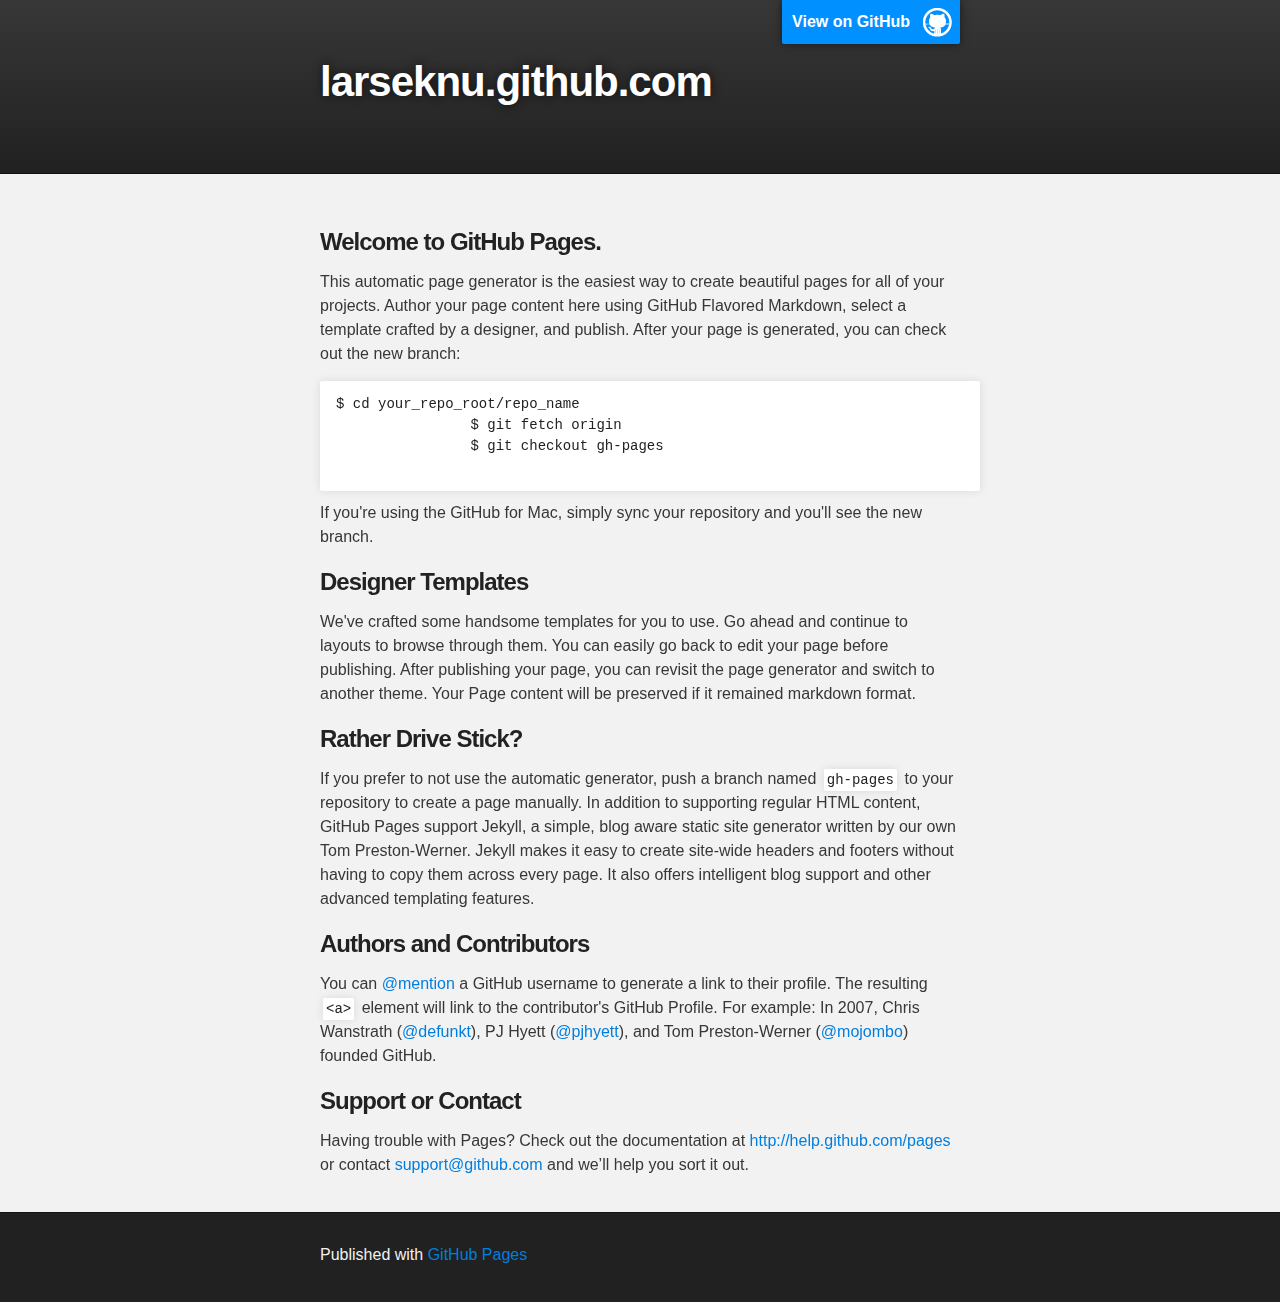
<file: index.html>
<!DOCTYPE html>
<html>

  <head>
    <meta charset='utf-8' />
    <meta http-equiv="X-UA-Compatible" content="chrome=1" />
    <meta name="description" content="larseknu.github.com : " />

    <link rel="stylesheet" type="text/css" media="screen" href="stylesheets/stylesheet.css">

    <title>larseknu.github.com</title>
  </head>

  <body>

    <!-- HEADER -->
    <div id="header_wrap" class="outer">
        <header class="inner">
          <a id="forkme_banner" href="https://github.com/larseknu">View on GitHub</a>

          <h1 id="project_title">larseknu.github.com</h1>
          <h2 id="project_tagline"></h2>

        </header>
    </div>

    <!-- MAIN CONTENT -->
    <div id="main_content_wrap" class="outer">
      <section id="main_content" class="inner">
        <h3>Welcome to GitHub Pages.</h3>

		<p>This automatic page generator is the easiest way to create beautiful pages for all of your projects. Author your page content here using GitHub Flavored Markdown, select a template crafted by a designer, and publish. After your page is generated, you can check out the new branch:</p>

		<pre><code>$ cd your_repo_root/repo_name
		$ git fetch origin
		$ git checkout gh-pages
		</code></pre>

		<p>If you're using the GitHub for Mac, simply sync your repository and you'll see the new branch.</p>

		<h3>Designer Templates</h3>

		<p>We've crafted some handsome templates for you to use. Go ahead and continue to layouts to browse through them. You can easily go back to edit your page before publishing. After publishing your page, you can revisit the page generator and switch to another theme. Your Page content will be preserved if it remained markdown format.</p>

		<h3>Rather Drive Stick?</h3>

		<p>If you prefer to not use the automatic generator, push a branch named <code>gh-pages</code> to your repository to create a page manually. In addition to supporting regular HTML content, GitHub Pages support Jekyll, a simple, blog aware static site generator written by our own Tom Preston-Werner. Jekyll makes it easy to create site-wide headers and footers without having to copy them across every page. It also offers intelligent blog support and other advanced templating features.</p>

		<h3>Authors and Contributors</h3>

		<p>You can <a href="https://github.com/blog/821" class="user-mention">@mention</a> a GitHub username to generate a link to their profile. The resulting <code>&lt;a&gt;</code> element will link to the contributor's GitHub Profile. For example: In 2007, Chris Wanstrath (<a href="https://github.com/defunkt" class="user-mention">@defunkt</a>), PJ Hyett (<a href="https://github.com/pjhyett" class="user-mention">@pjhyett</a>), and Tom Preston-Werner (<a href="https://github.com/mojombo" class="user-mention">@mojombo</a>) founded GitHub.</p>

		<h3>Support or Contact</h3>

		<p>Having trouble with Pages? Check out the documentation at <a href="http://help.github.com/pages">http://help.github.com/pages</a> or contact <a href="mailto:support@github.com">support@github.com</a> and we’ll help you sort it out.</p>
      </section>
    </div>

    <!-- FOOTER  -->
    <div id="footer_wrap" class="outer">
      <footer class="inner">
        <p>Published with <a href="http://pages.github.com">GitHub Pages</a></p>
      </footer>
    </div>

    

  </body>
</html>
</file>
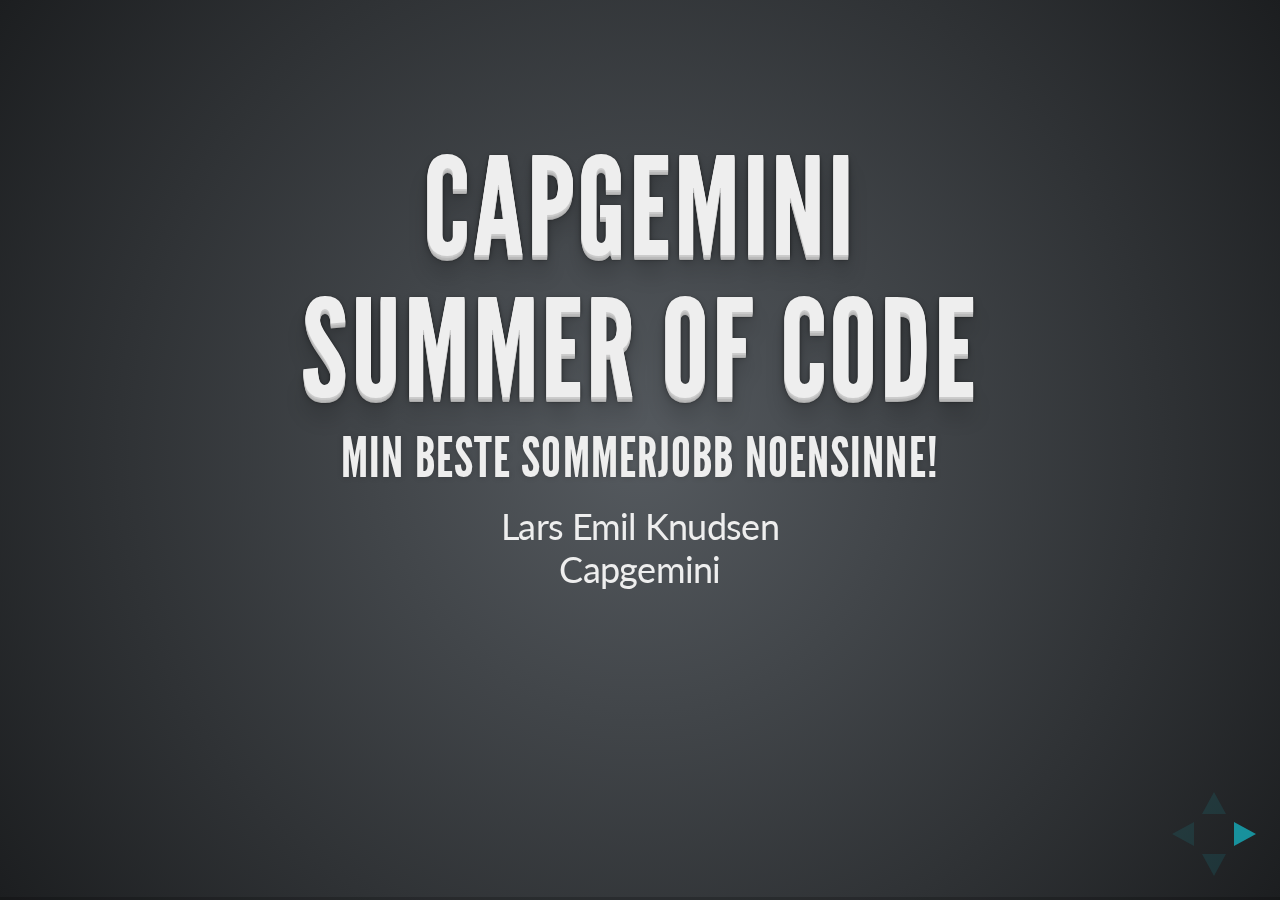
<file: cg12/index.html>
﻿<!doctype html>
<html lang="en">

	<head>
		<meta charset="utf-8">

		<title>Capgemini - Summer of Code</title>

		<meta name="description" content="En introduksjon til Summer of Code hos Capgemini.">
		<meta name="author" content="Lars Emil Knudsen">

		<meta name="apple-mobile-web-app-capable" content="yes" />
		<meta name="apple-mobile-web-app-status-bar-style" content="black-translucent" />

		<link rel="stylesheet" href="css/reveal.css">
		<link rel="stylesheet" href="css/theme/mytheme.css" id="theme">

		<!-- For syntax highlighting -->
		<link rel="stylesheet" href="lib/css/zenburn.css">
		<link rel="stylesheet" href="css/print/pdf.css" type="text/css" media="print">
		<!-- If the query includes 'print-pdf', use the PDF print sheet -->
		<!--script>
			document.write( '<link rel="stylesheet" href="css/print/' + ( window.location.search.match( /print-pdf/gi ) ? 'pdf' : 'paper' ) + '.css" type="text/css" media="print">' );
		</script-->

		<!--[if lt IE 9]>
		<script src="lib/js/html5shiv.js"></script>
		<![endif]-->
	</head>

	<body>

		<div class="reveal">

			<!-- Any section element inside of this container is displayed as a slide -->
			<div class="slides">

				<section>
					<h1>Capgemini</h1>
					<h1>Summer of Code</h1>
					<h3>Min beste sommerjobb noensinne!</h3>
					
					<div class="bottom-block">
						Lars Emil Knudsen<br/>
						Capgemini
					</div>
					<aside class="notes">
						Master i Informatikk
						Summer Intern 2011
						Hvorfor, fremstår av presentasjonen (spørr etterpå)
					</aside>
				</section>
				
				<section>
					<h2>Agenda</h2>
					<ul>
						<li>Hva går sommerjobb i Capgemini ut på?</li>
						<li>Mine erfaringer</li>
						<li>Hvorfor DU skal søke!</li>
					</ul>
					<aside class="notes">
					</aside>
				</section>

				<section>
					<section>
						<h2>Onboarding</h2>
						<div class="right-aligned">
							<img src="img/norway_edited.png" width="300px" alt="" />
						</div>
						<ul class="left-aligned">
							<li>Alle studentene fra hele landet samles i Oslo</li>
							<li class="fragment fade-in">Praktiske og sosiale øvelser</li>
							<ul class="fragment roll-in">
								<li>Presentasjonsteknikk</li>
								<li>Workshops</li>
							</ul>
							<li class="fragment fade-in">Teknisk innhold og diskusjoner</li>
							<ul class="fragment roll-in">
								<li>Åpen kildekode</li>
								<li>Java</li>
								<li>Microsoft</li>
							</ul>
							<li class="fragment fade-in">Sosialt
							<ul class="fragment roll-in">
								<li>Grilling</li>
								<li>Turer på byen</li>
							</ul>
						</ul>
						
						<aside class="notes">
							Summer of Code starter med en Onboarding uke i Oslo.
							På onboardingen:
							- Blir kjent med de andre som har summer internship, mange jenter der. (Har fått flere gode venner herfra)
							- Får innføringer i presentasjonsteknikk, workshops
							- Info om bedriften, hva vi gjør, omsetning, rightshore etc
							- Teknisk innhold og diskusjoner: åpen kildekode, java, azure
							- Sosialt: grilling, tur på byen
						</aside>
					</section>
				</section>

				<section>
					<section>
						<h2>Utdelt prosjekt</h2>
						<div class="fragment fade-in">
							<h3>Tidligere prosjekter</h3>
							<ul>
								<li>Student app for BI sin web portal</li>
								<li>Mobil app for timeregistrering i Capgemini</li>
								<li>Sette opp rettningslinjer for app utvikling</li>
								<li>Intern applikasjon for Mangekampen</li>
								<li>Windows 8 app for kulturhuset i Stavanger</li>
							</ul>
						</div>
						
						<aside class="notes">
							Etter onboardinga får man utdelt ett prosjekt
						</aside>
					</section>
					
					<section>
						<h2>Kunder</h2>
						<div class="logos">
							<img src="img/solvberget.png" alt="" class="rectangle" />
							<img src="img/bi.jpg" alt="" class="square" />
							<img src="img/statoil.png" alt="" class="square" />
							<br />
							<img src="img/capgemini.jpg" alt="" class="rectangle" />
							<br />
							<img src="img/sparebank1.jpg" alt="" class="rectangle" />
							
						</div>
						<aside class="notes">
							Store, virkelige og spennende aktører.
						</aside>
					</section>
					
					<section>
						<h2>Teknologier</h2>
						<div class="logos">
							<img src="img/java.png" alt="" class="square" />
							<img src="img/android.png" alt="" class="square" />
							<img src="img/dotnet.png" alt="" class="rectangle" />
							<img src="img/jquery.png" alt="" class="rectangle" />
							<img src="img/ios.png" alt="" class="rectangle" />
							<img src="img/azure.png" alt="" class="rectangle" />
							<img src="img/windows8.png" alt="" class="rectangle" />
						</div>
						<aside class="notes">
							Ny teknologi, mye mobil
						</aside>
					</section>
				</section>
				
				<section>
					<h2>Utførelsen</h2>
					<ul>
						<li>Jobber i team</li>
						<li>Agile metodikker</li>
						<ul>
							<li>Scrum</li>
							<li>Kanban</li>
						</ul>
						<li>TDD (Test Driven Development)</li>
					</ul>
				</section>
				
				<section>
					<h2>Avsluttningen</h2>
					<ul>
						<li>Presentasjon for kunden</li>
						<li>Presentasjon for Capgemini og de andre summer internship ansatte</li>
						<li>Mer sosialt</li>
					</ul>
				</section>
				
				<section>
					<section>
						<h2>Tar DU Utfordringen?</h2>
						<img src="img/unclesam.png" alt="" />
						<aside class="notes">
							Vi vil at du skal søke.
						</aside>
					</section>
					
					<section>
						<div class="sok">
							<h2>Bli med på Summer Of Code 2013!</h2>
							<ul>
								<li>Du vil få en spennende sommer</li>
								<img src="img/sok/spennende_sommer.jpg" alt="" />
							</ul>
						<aside class="notes">
						</aside>
					</section>
					<section>
						<div class="sok">
							<h2>Bli med på Summer Of Code 2013!</h2>
							<ul>
								<li>Du vil få en spennende sommer</li>
								<li>Du vil lære om ny teknologi</li>
								<img src="img/sok/ny_teknologi_windows8.png" alt="" />
							</ul>
						<aside class="notes">
						</aside>
					</section>
					<section>
						<div class="sok">
							<h2>Bli med på Summer Of Code 2013!</h2>
							<ul>
								<li>Du vil få en spennende sommer</li>
								<li>Du vil lære om ny teknologi</li>
								<li>Du vil møte hyggelige og dyktige arbeidskolleger</li>
								<img src="img/sok/nye_kolleger.jpg" alt="" />
							</ul>
						<aside class="notes">
						</aside>
					</section>
					<section>
						<div class="sok">
							<h2>Bli med på Summer Of Code 2013!</h2>
							<ul>
								<li>Du vil få en spennende sommer</li>
								<li>Du vil lære om ny teknologi</li>
								<li>Du vil møte hyggelige og dyktige arbeidskolleger</li>
								<li>Du vil bli utfordret</li>
								<img src="img/sok/utfordret.jpg" alt="" />
							</ul>
						<aside class="notes">
						</aside>
					</section>
					<section>
						<div class="sok">
							<h2>Bli med på Summer Of Code 2013!</h2>
							<ul>
								<li>Du vil få en spennende sommer</li>
								<li>Du vil lære om ny teknologi</li>
								<li>Du vil møte hyggelige og dyktige arbeidskolleger</li>
								<li>Du vil bli utfordret</li>
								<li>Du vil få innblikk i arbeidslivet og konsulentrollen</li>
								<img src="img/sok/konsulent.png" alt="" />
							</ul>
						<aside class="notes">
							Se om dette er noe du kunne tenke deg
							Gyllen mulighet til å vise deg frem og få "en fot innenfor"
						</aside>
					</section>
					<section>
						<div class="sok">
							<h2>Bli med på Summer Of Code 2013!</h2>
							<ul>
								<li>Du vil få en spennende sommer</li>
								<li>Du vil lære om ny teknologi</li>
								<li>Du vil møte hyggelige og dyktige arbeidskolleger</li>
								<li>Du vil bli utfordret</li>
								<li>Du vil få innblikk i arbeidslivet og konsulentrollen</li>
								<li>Du vil få være med på sosiale events</li>
								<img src="img/sok/sosial.jpg" alt="" />
							</ul>
						<aside class="notes">
						</aside>
					</section>
				</section>
				
				<section>
					<h2>Takk!</h2>
					<div class="smallish">
						<p>
							<a href="http://www.no.capgemini.com">Capgemini</a><br />
							<a href="mailto:lars-emil.knudsen@capgemini.com">lars-emil.knudsen@capgemini.com</a>
						</p>
						<p>
							Slidene er tilgjengelige på <a href="http://larseknu.github.com/cg12/">larseknu.github.com/cg12</a>
						</p>
					</div>
					<br />
					<span><small>Laget ved hjelp av <a href="https://github.com/hakimel/reveal.js">reveal.js</a></small></span>
				</section>
			</div>
		</div>

		<script src="lib/js/head.min.js"></script>
		<script src="js/reveal.min.js"></script>

		<script>

			// Full list of configuration options available here:
			// https://github.com/hakimel/reveal.js#configuration
			Reveal.initialize({
				controls: true,
				progress: true,
				history: true,

				theme: Reveal.getQueryHash().theme, // available themes are in /css/theme
				transition: Reveal.getQueryHash().transition || 'default', // default/cube/page/concave/zoom/linear/none

				// Optional libraries used to extend on reveal.js
				dependencies: [
					{ src: 'lib/js/highlight.js', async: true, callback: function() { window.hljs.initHighlightingOnLoad(); } },
					{ src: 'lib/js/classList.js', condition: function() { return !document.body.classList; } },
					{ src: 'lib/js/showdown.js', condition: function() { return !!document.querySelector( '[data-markdown]' ); } },
					{ src: 'lib/js/data-markdown.js', condition: function() { return !!document.querySelector( '[data-markdown]' ); } },
					{ src: 'plugin/zoom-js/zoom.js', async: true, condition: function() { return !!document.body.classList; } },
					{ src: 'plugin/notes/notes.js', async: true, condition: function() { return !!document.body.classList; } }
				]
			});
		</script>

	</body>
</html>
</file>
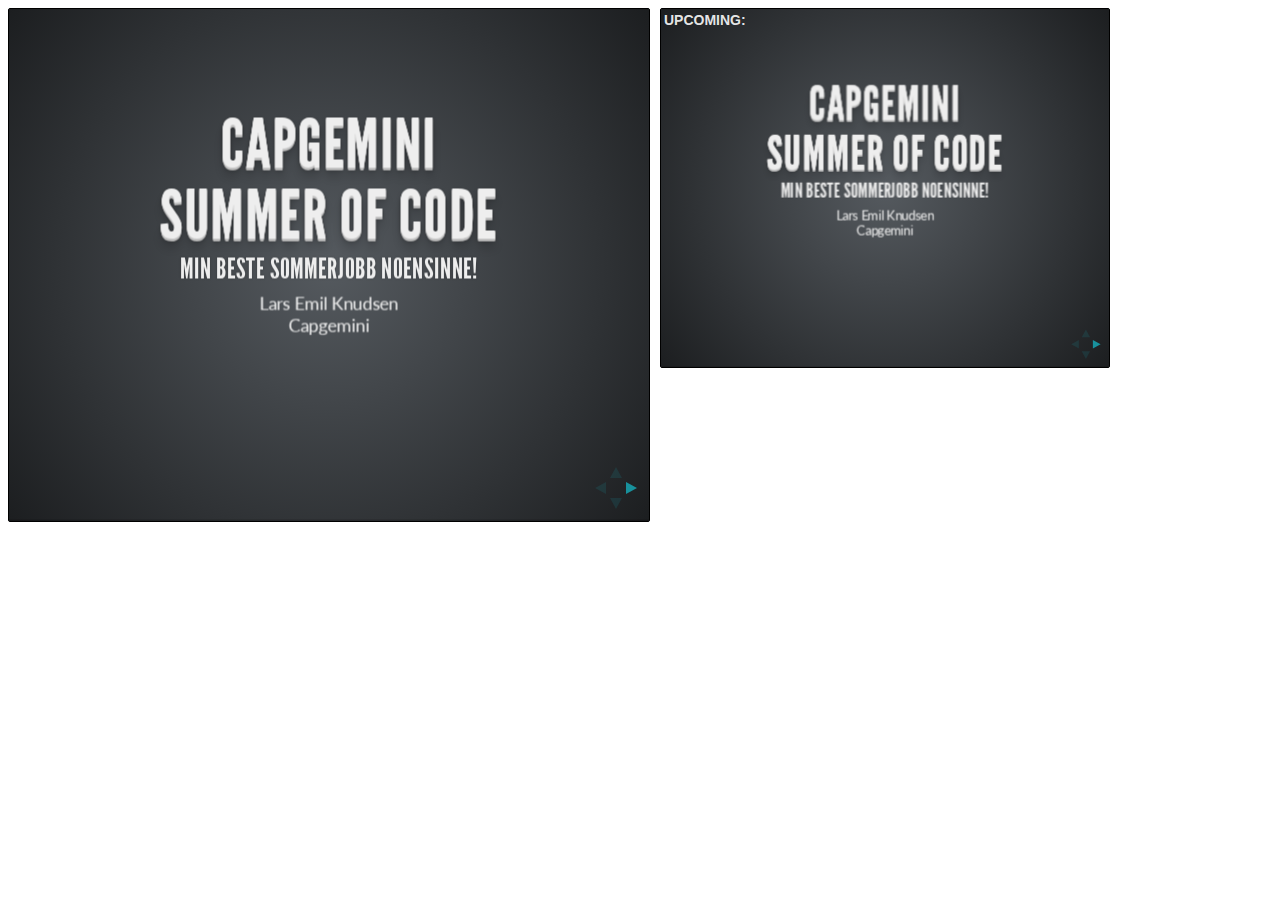
<file: cg12/plugin/notes/notes.html>
<!doctype html>
<html lang="en">
	<head>
		<meta charset="utf-8">

		<title>reveal.js - Slide Notes</title>

		<style>
			body {
				font-family: Helvetica;
			}

			#notes {
				font-size: 24px;
				width: 640px;
				margin-top: 5px;
			}

			#wrap-current-slide {
				width: 640px;
				height: 512px;
				float: left;
				overflow: hidden;
			}

			#current-slide {
				width: 1280px;
				height: 1024px;
				border: none;

				-webkit-transform-origin: 0 0;
					 -moz-transform-origin: 0 0;
						-ms-transform-origin: 0 0;
						 -o-transform-origin: 0 0;
								transform-origin: 0 0;

				-webkit-transform: scale(0.5);
					 -moz-transform: scale(0.5);
						-ms-transform: scale(0.5);
						 -o-transform: scale(0.5);
								transform: scale(0.5);
			}

			#wrap-next-slide {
				width: 448px;
				height: 358px;
				float: left;
				margin: 0 0 0 10px;
				overflow: hidden;
			}

			#next-slide {
				width: 1280px;
				height: 1024px;
				border: none;

				-webkit-transform-origin: 0 0;
					 -moz-transform-origin: 0 0;
						-ms-transform-origin: 0 0;
						 -o-transform-origin: 0 0;
								transform-origin: 0 0;

				-webkit-transform: scale(0.35);
					 -moz-transform: scale(0.35);
						-ms-transform: scale(0.35);
						 -o-transform: scale(0.35);
								transform: scale(0.35);
			}

			.slides {
				position: relative;
				margin-bottom: 10px;
				border: 1px solid black;
				border-radius: 2px;
				background: rgb(28, 30, 32);
			}

			.slides span {
				position: absolute;
				top: 3px;
				left: 3px;
				font-weight: bold;
				font-size: 14px;
				color: rgba( 255, 255, 255, 0.9 );
			}
		</style>
	</head>

	<body>

		<div id="wrap-current-slide" class="slides">
			<iframe src="../../index.html" width="1280" height="1024" id="current-slide"></iframe>
		</div>

		<div id="wrap-next-slide" class="slides">
			<iframe src="../../index.html" width="640" height="512" id="next-slide"></iframe>
			<span>UPCOMING:</span>
		</div>
		<div id="notes"></div>

		<script src="../../plugin/markdown/showdown.js"></script>
		<script>
			window.addEventListener( 'load', function() {

				(function( window, undefined ) {
					var notes = document.getElementById( 'notes' ),
						currentSlide = document.getElementById( 'current-slide' ),
						nextSlide = document.getElementById( 'next-slide' );

					window.addEventListener( 'message', function( event ) {
						var data = JSON.parse( event.data );
						// No need for updating the notes in case of fragment changes
						if ( data.notes !== undefined) {
							if( data.markdown ) {
								notes.innerHTML = (new Showdown.converter()).makeHtml( data.notes );
							}
							else {
								notes.innerHTML = data.notes;
							}
						}

						// Update the note slides
						currentSlide.contentWindow.Reveal.slide( data.indexh, data.indexv );
						nextSlide.contentWindow.Reveal.slide( data.nextindexh, data.nextindexv );

						// Showing and hiding fragments
						if( data.fragment === 'next' ) {
							currentSlide.contentWindow.Reveal.nextFragment();
						}
						else if( data.fragment === 'prev' ) {
							currentSlide.contentWindow.Reveal.prevFragment();
						}

					}, false );

				})( window );

			}, false );

		</script>
	</body>
</html>
</file>
<file: stylesheets/stylesheet.css>
/*******************************************************************************
Slate Theme for Github Pages
by Jason Costello, @jsncostello
*******************************************************************************/

@import url(pygment_trac.css);

/*******************************************************************************
MeyerWeb Reset
*******************************************************************************/

html, body, div, span, applet, object, iframe,
h1, h2, h3, h4, h5, h6, p, blockquote, pre,
a, abbr, acronym, address, big, cite, code,
del, dfn, em, img, ins, kbd, q, s, samp,
small, strike, strong, sub, sup, tt, var,
b, u, i, center,
dl, dt, dd, ol, ul, li,
fieldset, form, label, legend,
table, caption, tbody, tfoot, thead, tr, th, td,
article, aside, canvas, details, embed,
figure, figcaption, footer, header, hgroup,
menu, nav, output, ruby, section, summary,
time, mark, audio, video {
  margin: 0;
  padding: 0;
  border: 0;
  font: inherit;
  vertical-align: baseline;
}

/* HTML5 display-role reset for older browsers */
article, aside, details, figcaption, figure,
footer, header, hgroup, menu, nav, section {
  display: block;
}

ol, ul {
  list-style: none;
}

blockquote, q {
}

table {
  border-collapse: collapse;
  border-spacing: 0;
}

a:focus {
  outline: none;
}

/*******************************************************************************
Theme Styles
*******************************************************************************/

body {
  box-sizing: border-box;
  color:#373737;
  background: #212121;
  font-size: 16px;
  font-family: 'Myriad Pro', Calibri, Helvetica, Arial, sans-serif;
  line-height: 1.5;
  -webkit-font-smoothing: antialiased;
}

h1, h2, h3, h4, h5, h6 {
  margin: 10px 0;
  font-weight: 700;
  color:#222222;
  font-family: 'Lucida Grande', 'Calibri', Helvetica, Arial, sans-serif;
  letter-spacing: -1px;
}

h1 {
  font-size: 36px;
  font-weight: 700;
}

h2 {
  padding-bottom: 10px;
  font-size: 32px;
  background: url('../images/bg_hr.png') repeat-x bottom;
}

h3 {
  font-size: 24px;
}

h4 {
  font-size: 21px;
}

h5 {
  font-size: 18px;
}

h6 {
  font-size: 16px;
}

p {
  margin: 10px 0 15px 0;
}

footer p {
  color: #f2f2f2;
}

a {
  text-decoration: none;
  color: #007edf;
  text-shadow: none;

  transition: color 0.5s ease;
  transition: text-shadow 0.5s ease;
  -webkit-transition: color 0.5s ease;
  -webkit-transition: text-shadow 0.5s ease;
  -moz-transition: color 0.5s ease;
  -moz-transition: text-shadow 0.5s ease;
  -o-transition: color 0.5s ease;
  -o-transition: text-shadow 0.5s ease;
  -ms-transition: color 0.5s ease;
  -ms-transition: text-shadow 0.5s ease;
}

#main_content a:hover {
  color: #0069ba;
  text-shadow: #0090ff 0px 0px 2px;
}

footer a:hover {
  color: #43adff;
  text-shadow: #0090ff 0px 0px 2px;
}

em {
  font-style: italic;
}

strong {
  font-weight: bold;
}

img {
  position: relative;
  margin: 0 auto;
  max-width: 739px;
  padding: 5px;
  margin: 10px 0 10px 0;
  border: 1px solid #ebebeb;

  box-shadow: 0 0 5px #ebebeb;
  -webkit-box-shadow: 0 0 5px #ebebeb;
  -moz-box-shadow: 0 0 5px #ebebeb;
  -o-box-shadow: 0 0 5px #ebebeb;
  -ms-box-shadow: 0 0 5px #ebebeb;
}

pre, code {
  width: 100%;
  color: #222;
  background-color: #fff;

  font-family: Monaco, "Bitstream Vera Sans Mono", "Lucida Console", Terminal, monospace;
  font-size: 14px;

  border-radius: 2px;
  -moz-border-radius: 2px;
  -webkit-border-radius: 2px;



}

pre {
  width: 100%;
  padding: 10px;
  box-shadow: 0 0 10px rgba(0,0,0,.1);
  overflow: auto;
}

code {
  padding: 3px;
  margin: 0 3px;
  box-shadow: 0 0 10px rgba(0,0,0,.1);
}

pre code {
  display: block;
  box-shadow: none;
}

blockquote {
  color: #666;
  margin-bottom: 20px;
  padding: 0 0 0 20px;
  border-left: 3px solid #bbb;
}

ul, ol, dl {
  margin-bottom: 15px
}

ul li {
  list-style: inside;
  padding-left: 20px;
}

ol li {
  list-style: decimal inside;
  padding-left: 20px;
}

dl dt {
  font-weight: bold;
}

dl dd {
  padding-left: 20px;
  font-style: italic;
}

dl p {
  padding-left: 20px;
  font-style: italic;
}

hr {
  height: 1px;
  margin-bottom: 5px;
  border: none;
  background: url('../images/bg_hr.png') repeat-x center;
}

table {
  border: 1px solid #373737;
  margin-bottom: 20px;
  text-align: left;
 }

th {
  font-family: 'Lucida Grande', 'Helvetica Neue', Helvetica, Arial, sans-serif;
  padding: 10px;
  background: #373737;
  color: #fff;
 }

td {
  padding: 10px;
  border: 1px solid #373737;
 }

form {
  background: #f2f2f2;
  padding: 20px;
}

img {
  width: 100%;
  max-width: 100%;
}

/*******************************************************************************
Full-Width Styles
*******************************************************************************/

.outer {
  width: 100%;
}

.inner {
  position: relative;
  max-width: 640px;
  padding: 20px 10px;
  margin: 0 auto;
}

#forkme_banner {
  display: block;
  position: absolute;
  top:0;
  right: 10px;
  z-index: 10;
  padding: 10px 50px 10px 10px;
  color: #fff;
  background: url('../images/blacktocat.png') #0090ff no-repeat 95% 50%;
  font-weight: 700;
  box-shadow: 0 0 10px rgba(0,0,0,.5);
  border-bottom-left-radius: 2px;
  border-bottom-right-radius: 2px;
}

#header_wrap {
  background: #212121;
  background: -moz-linear-gradient(top, #373737, #212121);
  background: -webkit-linear-gradient(top, #373737, #212121);
  background: -ms-linear-gradient(top, #373737, #212121);
  background: -o-linear-gradient(top, #373737, #212121);
  background: linear-gradient(top, #373737, #212121);
}

#header_wrap .inner {
  padding: 50px 10px 30px 10px;
}

#project_title {
  margin: 0;
  color: #fff;
  font-size: 42px;
  font-weight: 700;
  text-shadow: #111 0px 0px 10px;
}

#project_tagline {
  color: #fff;
  font-size: 24px;
  font-weight: 300;
  background: none;
  text-shadow: #111 0px 0px 10px;
}

#downloads {
  position: absolute;
  width: 210px;
  z-index: 10;
  bottom: -40px;
  right: 0;
  height: 70px;
  background: url('../images/icon_download.png') no-repeat 0% 90%;
}

.zip_download_link {
  display: block;
  float: right;
  width: 90px;
  height:70px;
  text-indent: -5000px;
  overflow: hidden;
  background: url(../images/sprite_download.png) no-repeat bottom left;
}

.tar_download_link {
  display: block;
  float: right;
  width: 90px;
  height:70px;
  text-indent: -5000px;
  overflow: hidden;
  background: url(../images/sprite_download.png) no-repeat bottom right;
  margin-left: 10px;
}

.zip_download_link:hover {
  background: url(../images/sprite_download.png) no-repeat top left;
}

.tar_download_link:hover {
  background: url(../images/sprite_download.png) no-repeat top right;
}

#main_content_wrap {
  background: #f2f2f2;
  border-top: 1px solid #111;
  border-bottom: 1px solid #111;
}

#main_content {
  padding-top: 40px;
}

#footer_wrap {
  background: #212121;
}



/*******************************************************************************
Small Device Styles
*******************************************************************************/

@media screen and (max-width: 480px) {
  body {
    font-size:14px;
  }

  #downloads {
    display: none;
  }

  .inner {
    min-width: 320px;
    max-width: 480px;
  }

  #project_title {
  font-size: 32px;
  }

  h1 {
    font-size: 28px;
  }

  h2 {
    font-size: 24px;
  }

  h3 {
    font-size: 21px;
  }

  h4 {
    font-size: 18px;
  }

  h5 {
    font-size: 14px;
  }

  h6 {
    font-size: 12px;
  }

  code, pre {
    min-width: 320px;
    max-width: 480px;
    font-size: 11px;
  }

}
</file>
<file: cg12/css/reveal.css>
@charset "UTF-8";

/*!
 * reveal.js
 * http://lab.hakim.se/reveal-js
 * MIT licensed
 *
 * Copyright (C) 2011-2012 Hakim El Hattab, http://hakim.se
 */


/*********************************************
 * RESET STYLES
 *********************************************/

html, body, .reveal div, .reveal span, .reveal applet, .reveal object, .reveal iframe,
.reveal h1, .reveal h2, .reveal h3, .reveal h4, .reveal h5, .reveal h6, .reveal p, .reveal blockquote, .reveal pre,
.reveal a, .reveal abbr, .reveal acronym, .reveal address, .reveal big, .reveal cite, .reveal code,
.reveal del, .reveal dfn, .reveal em, .reveal img, .reveal ins, .reveal kbd, .reveal q, .reveal s, .reveal samp,
.reveal small, .reveal strike, .reveal strong, .reveal sub, .reveal sup, .reveal tt, .reveal var,
.reveal b, .reveal u, .reveal i, .reveal center,
.reveal dl, .reveal dt, .reveal dd, .reveal ol, .reveal ul, .reveal li,
.reveal fieldset, .reveal form, .reveal label, .reveal legend,
.reveal table, .reveal caption, .reveal tbody, .reveal tfoot, .reveal thead, .reveal tr, .reveal th, .reveal td,
.reveal article, .reveal aside, .reveal canvas, .reveal details, .reveal embed,
.reveal figure, .reveal figcaption, .reveal footer, .reveal header, .reveal hgroup,
.reveal menu, .reveal nav, .reveal output, .reveal ruby, .reveal section, .reveal summary,
.reveal time, .reveal mark, .reveal audio, video {
	margin: 0;
	padding: 0;
	border: 0;
	font-size: 100%;
	font: inherit;
	vertical-align: baseline;
}

.reveal article, .reveal aside, .reveal details, .reveal figcaption, .reveal figure,
.reveal footer, .reveal header, .reveal hgroup, .reveal menu, .reveal nav, .reveal section {
	display: block;
}


/*********************************************
 * GLOBAL STYLES
 *********************************************/

html,
body {
	width: 100%;
	height: 100%;
	min-height: 600px;
	overflow: hidden;
}

body {
	position: relative;
	line-height: 1;
}

::selection {
	background:#FF5E99;
	color:#fff;
	text-shadow: none;
}

@media screen and (max-width: 900px) {
	.reveal {
		font-size: 30px;
	}
}

/*********************************************
 * HEADERS
 *********************************************/

.reveal h1 { font-size: 3.77em; }
.reveal h2 { font-size: 2.11em;	}
.reveal h3 { font-size: 1.55em;	}
.reveal h4 { font-size: 1em;	}


/*********************************************
 * VIEW FRAGMENTS
 *********************************************/

.reveal .slides section .fragment {
	opacity: 0;

	-webkit-transition: all .2s ease;
	   -moz-transition: all .2s ease;
	    -ms-transition: all .2s ease;
	     -o-transition: all .2s ease;
	        transition: all .2s ease;
}
	.reveal .slides section .fragment.visible {
		opacity: 1;
	}

.reveal .slides section .fragment.grow {
	opacity: 1;
}
	.reveal .slides section .fragment.grow.visible {
		-webkit-transform: scale( 1.3 );
		   -moz-transform: scale( 1.3 );
		    -ms-transform: scale( 1.3 );
		     -o-transform: scale( 1.3 );
		        transform: scale( 1.3 );
	}

.reveal .slides section .fragment.shrink {
	opacity: 1;
}
	.reveal .slides section .fragment.shrink.visible {
		-webkit-transform: scale( 0.7 );
		   -moz-transform: scale( 0.7 );
		    -ms-transform: scale( 0.7 );
		     -o-transform: scale( 0.7 );
		        transform: scale( 0.7 );
	}

.reveal .slides section .fragment.roll-in {
	opacity: 0;

	-webkit-transform: rotateX( 90deg );
	   -moz-transform: rotateX( 90deg );
	    -ms-transform: rotateX( 90deg );
	     -o-transform: rotateX( 90deg );
	        transform: rotateX( 90deg );
}
	.reveal .slides section .fragment.roll-in.visible {
		opacity: 1;

		-webkit-transform: rotateX( 0 );
		   -moz-transform: rotateX( 0 );
		    -ms-transform: rotateX( 0 );
		     -o-transform: rotateX( 0 );
		        transform: rotateX( 0 );
	}

.reveal .slides section .fragment.fade-out {
	opacity: 1;
}
	.reveal .slides section .fragment.fade-out.visible {
		opacity: 0;
	}

.reveal .slides section .fragment.highlight-red,
.reveal .slides section .fragment.highlight-green,
.reveal .slides section .fragment.highlight-blue {
	opacity: 1;
}
	.reveal .slides section .fragment.highlight-red.visible {
		color: #ff2c2d
	}
	.reveal .slides section .fragment.highlight-green.visible {
		color: #17ff2e;
	}
	.reveal .slides section .fragment.highlight-blue.visible {
		color: #1b91ff;
	}


/*********************************************
 * DEFAULT ELEMENT STYLES
 *********************************************/

.reveal .slides section {
	line-height: 1.2em;
	font-weight: normal;
}

.reveal img {
	/* preserve aspect ratio and scale image so it's bound within the section */
	max-width: 100%;
	max-height: 100%;
}

.reveal strong,
.reveal b {
	font-weight: bold;
}

.reveal em,
.reveal i {
	font-style: italic;
}

.reveal ol,
.reveal ul {
	display: inline-block;

	text-align: left;
	margin: 0 0 0 1em;
}

.reveal ol {
	list-style-type: decimal;
}

.reveal ul {
	list-style-type: disc;
}

.reveal ul ul {
	list-style-type: square;
}

.reveal ul ul ul {
	list-style-type: circle;
}

.reveal ul ul,
.reveal ul ol,
.reveal ol ol,
.reveal ol ul {
	display: block;
	margin-left: 40px;
}

.reveal p {
	margin-bottom: 10px;
	line-height: 1.2em;
}

.reveal q,
.reveal blockquote {
	quotes: none;
}

.reveal blockquote {
	display: block;
	position: relative;
	width: 70%;
	margin: 5px auto;
	padding: 5px;

	font-style: italic;
	background: rgba(255, 255, 255, 0.05);
	box-shadow: 0px 0px 2px rgba(0,0,0,0.2);
}
	.reveal blockquote:before {
		content: '\201C';
	}
	.reveal blockquote:after {
		content: '\201D';
	}

.reveal q {
	font-style: italic;
}
	.reveal q:before {
		content: '\201C';
	}
	.reveal q:after {
		content: '\201D';
	}

.reveal pre {
	display: block;
	position: relative;
	width: 90%;
	margin: 15px auto;

	text-align: left;
	font-size: 0.55em;
	font-family: monospace;
	line-height: 1.2em;

	word-wrap: break-word;

	box-shadow: 0px 0px 6px rgba(0,0,0,0.3);
}
.reveal pre code {
	padding: 5px;
}

.reveal code {
	font-family: monospace;
	overflow: auto;
	max-height: 400px;
}

.reveal table th,
.reveal table td {
	text-align: left;
	padding-right: .3em;
}

.reveal table th {
	text-shadow: rgb(255,255,255) 1px 1px 2px;
}

.reveal sup {
	vertical-align: super;
}
.reveal sub {
	vertical-align: sub;
}

.reveal small {
	display: inline-block;
	font-size: 0.6em;
	line-height: 1.2em;
	vertical-align: top;
}

.reveal small * {
	vertical-align: top;
}


/*********************************************
 * CONTROLS
 *********************************************/

.reveal .controls {
	display: none;
	position: fixed;
	width: 110px;
	height: 110px;
	z-index: 30;
	right: 10px;
	bottom: 10px;
}

.reveal .controls div {
	position: absolute;
	opacity: 0.1;
	width: 0; 
	height: 0; 
	border: 12px solid transparent;

	-webkit-transition: opacity 0.2s ease;
	   -moz-transition: opacity 0.2s ease;
	    -ms-transition: opacity 0.2s ease;
	     -o-transition: opacity 0.2s ease;
	        transition: opacity 0.2s ease;
}

.reveal .controls div.enabled {
	opacity: 0.6;
	cursor: pointer;
}

.reveal .controls div.enabled:active {
	margin-top: 1px;
}

.reveal .controls div.left {
	top: 42px;

	border-right-width: 22px;
	border-right-color: #eee;
}

.reveal .controls div.right {
	left: 74px;
	top: 42px;

	border-left-width: 22px;
	border-left-color: #eee;
}

.reveal .controls div.up {
	left: 42px;

	border-bottom-width: 22px;
	border-bottom-color: #eee;
}

.reveal .controls div.down {
	left: 42px;
	top: 74px;

	border-top-width: 22px;
	border-top-color: #eee;
}


/*********************************************
 * PROGRESS BAR
 *********************************************/

.reveal .progress {
	position: fixed;
	display: none;
	height: 3px;
	width: 100%;
	bottom: 0;
	left: 0;
	z-index: 10;
}
	.reveal .progress:after {
		content: '';
		display: 'block';
		position: absolute;
		height: 20px;
		width: 100%;
		top: -20px;
	}
	.reveal .progress span {
		display: block;
		height: 100%;
		width: 0px;

		-webkit-transition: width 800ms cubic-bezier(0.260, 0.860, 0.440, 0.985);
		   -moz-transition: width 800ms cubic-bezier(0.260, 0.860, 0.440, 0.985);
		    -ms-transition: width 800ms cubic-bezier(0.260, 0.860, 0.440, 0.985);
		     -o-transition: width 800ms cubic-bezier(0.260, 0.860, 0.440, 0.985);
		        transition: width 800ms cubic-bezier(0.260, 0.860, 0.440, 0.985);
	}


/*********************************************
 * ROLLING LINKS
 *********************************************/

.reveal .roll {
	display: inline-block;
	line-height: 1.2;
	overflow: hidden;

	vertical-align: top;

	-webkit-perspective: 400px;
	   -moz-perspective: 400px;
	    -ms-perspective: 400px;
	        perspective: 400px;

	-webkit-perspective-origin: 50% 50%;
	   -moz-perspective-origin: 50% 50%;
	    -ms-perspective-origin: 50% 50%;
	        perspective-origin: 50% 50%;
}
	.reveal .roll:hover {
		background: none;
		text-shadow: none;
	}
.reveal .roll span {
	display: block;
	position: relative;
	padding: 0 2px;

	pointer-events: none;

	-webkit-transition: all 400ms ease;
	   -moz-transition: all 400ms ease;
	    -ms-transition: all 400ms ease;
	        transition: all 400ms ease;

	-webkit-transform-origin: 50% 0%;
	   -moz-transform-origin: 50% 0%;
	    -ms-transform-origin: 50% 0%;
	        transform-origin: 50% 0%;

	-webkit-transform-style: preserve-3d;
	   -moz-transform-style: preserve-3d;
	    -ms-transform-style: preserve-3d;
	        transform-style: preserve-3d;

	-webkit-backface-visibility: hidden;
	   -moz-backface-visibility: hidden;
	        backface-visibility: hidden;
}
	.reveal .roll:hover span {
	    background: rgba(0,0,0,0.5);

	    -webkit-transform: translate3d( 0px, 0px, -45px ) rotateX( 90deg );
	       -moz-transform: translate3d( 0px, 0px, -45px ) rotateX( 90deg );
	        -ms-transform: translate3d( 0px, 0px, -45px ) rotateX( 90deg );
	            transform: translate3d( 0px, 0px, -45px ) rotateX( 90deg );
	}
.reveal .roll span:after {
	content: attr(data-title);

	display: block;
	position: absolute;
	left: 0;
	top: 0;
	padding: 0 2px;

	-webkit-transform-origin: 50% 0%;
	   -moz-transform-origin: 50% 0%;
	    -ms-transform-origin: 50% 0%;
	        transform-origin: 50% 0%;

	-webkit-transform: translate3d( 0px, 110%, 0px ) rotateX( -90deg );
	   -moz-transform: translate3d( 0px, 110%, 0px ) rotateX( -90deg );
	    -ms-transform: translate3d( 0px, 110%, 0px ) rotateX( -90deg );
	        transform: translate3d( 0px, 110%, 0px ) rotateX( -90deg );
}


/*********************************************
 * SLIDES
 *********************************************/

.reveal .slides {
	position: absolute;
	max-width: 900px;
	width: 80%;
	height: 60%;
	left: 50%;
	top: 50%;
	margin-top: -320px;
	padding: 20px 0px;
	overflow: visible;
	z-index: 1;

	text-align: center;

	-webkit-transition: -webkit-perspective .4s ease;
	   -moz-transition: -moz-perspective .4s ease;
	    -ms-transition: -ms-perspective .4s ease;
	     -o-transition: -o-perspective .4s ease;
	        transition: perspective .4s ease;

	-webkit-perspective: 600px;
	   -moz-perspective: 600px;
	    -ms-perspective: 600px;
	        perspective: 600px;

	-webkit-perspective-origin: 0% 25%;
	   -moz-perspective-origin: 0% 25%;
	    -ms-perspective-origin: 0% 25%;
	        perspective-origin: 0% 25%;
}

.reveal .slides>section,
.reveal .slides>section>section {
	display: none;
	position: absolute;
	width: 100%;
	min-height: 600px;

	z-index: 10;

	-webkit-transform-style: preserve-3d;
	   -moz-transform-style: preserve-3d;
	    -ms-transform-style: preserve-3d;
	        transform-style: preserve-3d;

	-webkit-transition: all 800ms cubic-bezier(0.260, 0.860, 0.440, 0.985);
	   -moz-transition: all 800ms cubic-bezier(0.260, 0.860, 0.440, 0.985);
	    -ms-transition: all 800ms cubic-bezier(0.260, 0.860, 0.440, 0.985);
	     -o-transition: all 800ms cubic-bezier(0.260, 0.860, 0.440, 0.985);
	        transition: all 800ms cubic-bezier(0.260, 0.860, 0.440, 0.985);
}

.reveal .slides>section.present {
	display: block;
	z-index: 11;
	opacity: 1;
}

.reveal .slides>section {
	margin-left: -50%;
}


/*********************************************
 * DEFAULT TRANSITION
 *********************************************/

.reveal .slides>section.past {
	display: block;
	opacity: 0;

	-webkit-transform: translate3d(-100%, 0, 0) rotateY(-90deg) translate3d(-100%, 0, 0);
	   -moz-transform: translate3d(-100%, 0, 0) rotateY(-90deg) translate3d(-100%, 0, 0);
	    -ms-transform: translate3d(-100%, 0, 0) rotateY(-90deg) translate3d(-100%, 0, 0);
	        transform: translate3d(-100%, 0, 0) rotateY(-90deg) translate3d(-100%, 0, 0);
}
.reveal .slides>section.future {
	display: block;
	opacity: 0;

	-webkit-transform: translate3d(100%, 0, 0) rotateY(90deg) translate3d(100%, 0, 0);
	   -moz-transform: translate3d(100%, 0, 0) rotateY(90deg) translate3d(100%, 0, 0);
	    -ms-transform: translate3d(100%, 0, 0) rotateY(90deg) translate3d(100%, 0, 0);
	        transform: translate3d(100%, 0, 0) rotateY(90deg) translate3d(100%, 0, 0);
}

.reveal .slides>section>section.past {
	display: block;
	opacity: 0;

	-webkit-transform: translate3d(0, -50%, 0) rotateX(70deg) translate3d(0, -50%, 0);
	   -moz-transform: translate3d(0, -50%, 0) rotateX(70deg) translate3d(0, -50%, 0);
	    -ms-transform: translate3d(0, -50%, 0) rotateX(70deg) translate3d(0, -50%, 0);
	        transform: translate3d(0, -50%, 0) rotateX(70deg) translate3d(0, -50%, 0);
}
.reveal .slides>section>section.future {
	display: block;
	opacity: 0;

	-webkit-transform: translate3d(0, 50%, 0) rotateX(-70deg) translate3d(0, 50%, 0);
	   -moz-transform: translate3d(0, 50%, 0) rotateX(-70deg) translate3d(0, 50%, 0);
	    -ms-transform: translate3d(0, 50%, 0) rotateX(-70deg) translate3d(0, 50%, 0);
	        transform: translate3d(0, 50%, 0) rotateX(-70deg) translate3d(0, 50%, 0);
}


/*********************************************
 * CONCAVE TRANSITION
 *********************************************/

.reveal.concave  .slides>section.past {
	-webkit-transform: translate3d(-100%, 0, 0) rotateY(90deg) translate3d(-100%, 0, 0);
	   -moz-transform: translate3d(-100%, 0, 0) rotateY(90deg) translate3d(-100%, 0, 0);
	    -ms-transform: translate3d(-100%, 0, 0) rotateY(90deg) translate3d(-100%, 0, 0);
	        transform: translate3d(-100%, 0, 0) rotateY(90deg) translate3d(-100%, 0, 0);
}
.reveal.concave  .slides>section.future {
	-webkit-transform: translate3d(100%, 0, 0) rotateY(-90deg) translate3d(100%, 0, 0);
	   -moz-transform: translate3d(100%, 0, 0) rotateY(-90deg) translate3d(100%, 0, 0);
	    -ms-transform: translate3d(100%, 0, 0) rotateY(-90deg) translate3d(100%, 0, 0);
	        transform: translate3d(100%, 0, 0) rotateY(-90deg) translate3d(100%, 0, 0);
}

.reveal.concave  .slides>section>section.past {
	-webkit-transform: translate3d(0, -80%, 0) rotateX(-70deg) translate3d(0, -80%, 0);
	   -moz-transform: translate3d(0, -80%, 0) rotateX(-70deg) translate3d(0, -80%, 0);
	    -ms-transform: translate3d(0, -80%, 0) rotateX(-70deg) translate3d(0, -80%, 0);
	        transform: translate3d(0, -80%, 0) rotateX(-70deg) translate3d(0, -80%, 0);
}
.reveal.concave  .slides>section>section.future {
	-webkit-transform: translate3d(0, 80%, 0) rotateX(70deg) translate3d(0, 80%, 0);
	   -moz-transform: translate3d(0, 80%, 0) rotateX(70deg) translate3d(0, 80%, 0);
	    -ms-transform: translate3d(0, 80%, 0) rotateX(70deg) translate3d(0, 80%, 0);
	        transform: translate3d(0, 80%, 0) rotateX(70deg) translate3d(0, 80%, 0);
}


/*********************************************
 * ZOOM TRANSITION
 *********************************************/

.reveal.zoom .slides>section,
.reveal.zoom .slides>section>section {
	-webkit-transition: all 600ms cubic-bezier(0.260, 0.860, 0.440, 0.985);
	   -moz-transition: all 600ms cubic-bezier(0.260, 0.860, 0.440, 0.985);
	    -ms-transition: all 600ms cubic-bezier(0.260, 0.860, 0.440, 0.985);
	     -o-transition: all 600ms cubic-bezier(0.260, 0.860, 0.440, 0.985);
	        transition: all 600ms cubic-bezier(0.260, 0.860, 0.440, 0.985);
}

.reveal.zoom .slides>section.past {
	opacity: 0;
	visibility: hidden;

	-webkit-transform: scale(16);
	   -moz-transform: scale(16);
	    -ms-transform: scale(16);
	     -o-transform: scale(16);
	        transform: scale(16);
}
.reveal.zoom .slides>section.future {
	opacity: 0;
	visibility: hidden;

	-webkit-transform: scale(0.2);
	   -moz-transform: scale(0.2);
	    -ms-transform: scale(0.2);
	     -o-transform: scale(0.2);
	        transform: scale(0.2);
}

.reveal.zoom .slides>section>section.past {
	-webkit-transform: translate(0, -150%);
	   -moz-transform: translate(0, -150%);
	    -ms-transform: translate(0, -150%);
	     -o-transform: translate(0, -150%);
	        transform: translate(0, -150%);
}
.reveal.zoom .slides>section>section.future {
	-webkit-transform: translate(0, 150%);
	   -moz-transform: translate(0, 150%);
	    -ms-transform: translate(0, 150%);
	     -o-transform: translate(0, 150%);
	        transform: translate(0, 150%);
}


/*********************************************
 * LINEAR TRANSITION
 *********************************************/

.reveal.linear .slides>section.past {
	-webkit-transform: translate(-150%, 0);
	   -moz-transform: translate(-150%, 0);
	    -ms-transform: translate(-150%, 0);
	     -o-transform: translate(-150%, 0);
	        transform: translate(-150%, 0);
}
.reveal.linear .slides>section.future {
	-webkit-transform: translate(150%, 0);
	   -moz-transform: translate(150%, 0);
	    -ms-transform: translate(150%, 0);
	     -o-transform: translate(150%, 0);
	        transform: translate(150%, 0);
}

.reveal.linear .slides>section>section.past {
	-webkit-transform: translate(0, -150%);
	   -moz-transform: translate(0, -150%);
	    -ms-transform: translate(0, -150%);
	     -o-transform: translate(0, -150%);
	        transform: translate(0, -150%);
}
.reveal.linear .slides>section>section.future {
	-webkit-transform: translate(0, 150%);
	   -moz-transform: translate(0, 150%);
	    -ms-transform: translate(0, 150%);
	     -o-transform: translate(0, 150%);
	        transform: translate(0, 150%);
}


/*********************************************
 * CUBE TRANSITION
 *********************************************/

.reveal.cube .slides {
	-webkit-perspective-origin: 0% 25%;
	   -moz-perspective-origin: 0% 25%;
	    -ms-perspective-origin: 0% 25%;
	        perspective-origin: 0% 25%;

	-webkit-perspective: 1300px;
	   -moz-perspective: 1300px;
	    -ms-perspective: 1300px;
	        perspective: 1300px;
}

.reveal.cube .slides section {
	padding: 30px;

	-webkit-backface-visibility: hidden;
	   -moz-backface-visibility: hidden;
	    -ms-backface-visibility: hidden;
	        backface-visibility: hidden;

	-webkit-box-sizing: border-box;
	   -moz-box-sizing: border-box;
	        box-sizing: border-box;
}
	.reveal.cube .slides section:not(.stack):before {
		content: '';
		position: absolute;
		display: block;
		width: 100%;
		height: 100%;
		left: 0;
		top: 0;
		background: rgba(0,0,0,0.1);
		border-radius: 4px;

		-webkit-transform: translateZ( -20px );
		   -moz-transform: translateZ( -20px );
		    -ms-transform: translateZ( -20px );
		     -o-transform: translateZ( -20px );
		        transform: translateZ( -20px );
	}
	.reveal.cube .slides section:not(.stack):after {
		content: '';
		position: absolute;
		display: block;
		width: 90%;
		height: 30px;
		left: 5%;
		bottom: 0;
		background: none;
		z-index: 1;

		border-radius: 4px;
		box-shadow: 0px 95px 25px rgba(0,0,0,0.2);

		-webkit-transform: translateZ(-90px) rotateX( 65deg );
		   -moz-transform: translateZ(-90px) rotateX( 65deg );
		    -ms-transform: translateZ(-90px) rotateX( 65deg );
		     -o-transform: translateZ(-90px) rotateX( 65deg );
		        transform: translateZ(-90px) rotateX( 65deg );
	}

.reveal.cube .slides>section.stack {
	padding: 0;
	background: none;
}

.reveal.cube .slides>section.past {
	-webkit-transform-origin: 100% 0%;
	   -moz-transform-origin: 100% 0%;
	    -ms-transform-origin: 100% 0%;
	        transform-origin: 100% 0%;

	-webkit-transform: translate3d(-100%, 0, 0) rotateY(-90deg);
	   -moz-transform: translate3d(-100%, 0, 0) rotateY(-90deg);
	    -ms-transform: translate3d(-100%, 0, 0) rotateY(-90deg);
	        transform: translate3d(-100%, 0, 0) rotateY(-90deg);
}

.reveal.cube .slides>section.future {
	-webkit-transform-origin: 0% 0%;
	   -moz-transform-origin: 0% 0%;
	    -ms-transform-origin: 0% 0%;
	        transform-origin: 0% 0%;

	-webkit-transform: translate3d(100%, 0, 0) rotateY(90deg);
	   -moz-transform: translate3d(100%, 0, 0) rotateY(90deg);
	    -ms-transform: translate3d(100%, 0, 0) rotateY(90deg);
	        transform: translate3d(100%, 0, 0) rotateY(90deg);
}

.reveal.cube .slides>section>section.past {
	-webkit-transform-origin: 0% 100%;
	   -moz-transform-origin: 0% 100%;
	    -ms-transform-origin: 0% 100%;
	        transform-origin: 0% 100%;

	-webkit-transform: translate3d(0, -100%, 0) rotateX(90deg);
	   -moz-transform: translate3d(0, -100%, 0) rotateX(90deg);
	    -ms-transform: translate3d(0, -100%, 0) rotateX(90deg);
	        transform: translate3d(0, -100%, 0) rotateX(90deg);
}

.reveal.cube .slides>section>section.future {
	-webkit-transform-origin: 0% 0%;
	   -moz-transform-origin: 0% 0%;
	    -ms-transform-origin: 0% 0%;
	        transform-origin: 0% 0%;

	-webkit-transform: translate3d(0, 100%, 0) rotateX(-90deg);
	   -moz-transform: translate3d(0, 100%, 0) rotateX(-90deg);
	    -ms-transform: translate3d(0, 100%, 0) rotateX(-90deg);
	        transform: translate3d(0, 100%, 0) rotateX(-90deg);
}


/*********************************************
 * PAGE TRANSITION
 *********************************************/

.reveal.page .slides {
	-webkit-perspective-origin: 0% 50%;
 	   -moz-perspective-origin: 0% 50%;
 	    -ms-perspective-origin: 0% 50%;
 	        perspective-origin: 0% 50%;

	-webkit-perspective: 3000px;
	   -moz-perspective: 3000px;
	    -ms-perspective: 3000px;
	        perspective: 3000px;
}

.reveal.page .slides section {
	padding: 30px;

	-webkit-box-sizing: border-box;
	   -moz-box-sizing: border-box;
	        box-sizing: border-box;
}
	.reveal.page .slides section.past {
		z-index: 12;
	}
	.reveal.page .slides section:not(.stack):before {
		content: '';
		position: absolute;
		display: block;
		width: 100%;
		height: 100%;
		left: 0;
		top: 0;
		background: rgba(0,0,0,0.1);

		-webkit-transform: translateZ( -20px );
		   -moz-transform: translateZ( -20px );
		    -ms-transform: translateZ( -20px );
		     -o-transform: translateZ( -20px );
		        transform: translateZ( -20px );
	}
	.reveal.page .slides section:not(.stack):after {
		content: '';
		position: absolute;
		display: block;
		width: 90%;
		height: 30px;
		left: 5%;
		bottom: 0;
		background: none;
		z-index: 1;

		border-radius: 4px;
		box-shadow: 0px 95px 25px rgba(0,0,0,0.2);

		-webkit-transform: translateZ(-90px) rotateX( 65deg );
	}

.reveal.page .slides>section.stack {
	padding: 0;
	background: none;
}

.reveal.page .slides>section.past {
	-webkit-transform-origin: 0% 0%;
	   -moz-transform-origin: 0% 0%;
	    -ms-transform-origin: 0% 0%;
	        transform-origin: 0% 0%;

	-webkit-transform: translate3d(-40%, 0, 0) rotateY(-80deg);
	   -moz-transform: translate3d(-40%, 0, 0) rotateY(-80deg);
	    -ms-transform: translate3d(-40%, 0, 0) rotateY(-80deg);
	        transform: translate3d(-40%, 0, 0) rotateY(-80deg);
}

.reveal.page .slides>section.future {
	-webkit-transform-origin: 100% 0%;
	   -moz-transform-origin: 100% 0%;
	    -ms-transform-origin: 100% 0%;
	        transform-origin: 100% 0%;

	-webkit-transform: translate3d(0, 0, 0);
	   -moz-transform: translate3d(0, 0, 0);
	    -ms-transform: translate3d(0, 0, 0);
	        transform: translate3d(0, 0, 0);
}

.reveal.page .slides>section>section.past {
	-webkit-transform-origin: 0% 0%;
	   -moz-transform-origin: 0% 0%;
	    -ms-transform-origin: 0% 0%;
	        transform-origin: 0% 0%;

	-webkit-transform: translate3d(0, -40%, 0) rotateX(80deg);
	   -moz-transform: translate3d(0, -40%, 0) rotateX(80deg);
	    -ms-transform: translate3d(0, -40%, 0) rotateX(80deg);
	        transform: translate3d(0, -40%, 0) rotateX(80deg);
}

.reveal.page .slides>section>section.future {
	-webkit-transform-origin: 0% 100%;
	   -moz-transform-origin: 0% 100%;
	    -ms-transform-origin: 0% 100%;
	        transform-origin: 0% 100%;

	-webkit-transform: translate3d(0, 0, 0);
	   -moz-transform: translate3d(0, 0, 0);
	    -ms-transform: translate3d(0, 0, 0);
	        transform: translate3d(0, 0, 0);
}


/*********************************************
 * TILE-FLIP TRANSITION (CSS shader)
 *********************************************/

.reveal.tileflip .slides section.present {
	-webkit-transform: none;
	-webkit-transition-duration: 800ms;

	-webkit-filter: custom( url(shaders/tile-flip.vs) mix(url(shaders/tile-flip.fs) multiply source-atop), 10 10 border-box detached, transform perspective(1000) scale(1) rotateX(0deg) rotateY(0deg) rotateZ(0deg),
		amount 0, randomness 0, flipAxis 0 1 0, tileOutline 1
	);
}

.reveal.tileflip .slides section.past {
	-webkit-transform: none;
	-webkit-transition-duration: 800ms;

	-webkit-filter: custom( url(shaders/tile-flip.vs) mix(url(shaders/tile-flip.fs) multiply source-atop), 10 10 border-box detached, transform perspective(1000) scale(1) rotateX(0deg) rotateY(0deg) rotateZ(0deg),
		amount 1, randomness 0, flipAxis 0 1 0, tileOutline 1
	);
}

.reveal.tileflip .slides section.future {
	-webkit-transform: none;
	-webkit-transition-duration: 800ms;

	-webkit-filter: custom( url(shaders/tile-flip.vs) mix(url(shaders/tile-flip.fs) multiply source-atop), 10 10 border-box detached, transform perspective(1000) scale(1) rotateX(0deg) rotateY(0deg) rotateZ(0deg),
		amount 1, randomness 0, flipAxis 0 1 0, tileOutline 1
	);
}

.reveal.tileflip .slides>section>section.present {
	-webkit-filter: custom( url(shaders/tile-flip.vs) mix(url(shaders/tile-flip.fs) multiply source-atop), 10 10 border-box detached, transform perspective(1000) scale(1) rotateX(0deg) rotateY(0deg) rotateZ(0deg),
		amount 0, randomness 2, flipAxis 1 0 0, tileOutline 1
	);
}

.reveal.tileflip .slides>section>section.past {
	-webkit-filter: custom( url(shaders/tile-flip.vs) mix(url(shaders/tile-flip.fs) multiply source-atop), 10 10 border-box detached, transform perspective(1000) scale(1) rotateX(0deg) rotateY(0deg) rotateZ(0deg),
		amount 1, randomness 2, flipAxis 1 0 0, tileOutline 1
	);
}

.reveal.tileflip .slides>section>section.future {
	-webkit-filter: custom( url(shaders/tile-flip.vs) mix(url(shaders/tile-flip.fs) multiply source-atop), 10 10 border-box detached, transform perspective(1000) scale(1) rotateX(0deg) rotateY(0deg) rotateZ(0deg),
		amount 1, randomness 2, flipAxis 1 0 0, tileOutline 1
	);
}


/*********************************************
 * NO TRANSITION
 *********************************************/

.reveal.none .slides section {
	-webkit-transform: none;
	   -moz-transform: none;
	    -ms-transform: none;
	     -o-transform: none;
	        transform: none;

	-webkit-transition: none;
	   -moz-transition: none;
	    -ms-transition: none;
	     -o-transition: none;
	        transition: none;
}


/*********************************************
 * OVERVIEW
 *********************************************/

.reveal.overview .slides {
	-webkit-perspective: 700px;
	   -moz-perspective: 700px;
	    -ms-perspective: 700px;
	        perspective: 700px;
}

.reveal.overview .slides section {
	padding: 20px 0;
	max-height: 600px;
	overflow: hidden;
	opacity: 1!important;
	visibility: visible!important;
	cursor: pointer;
	background: rgba(0,0,0,0.1);
}
.reveal.overview .slides section .fragment {
	opacity: 1;
}
.reveal.overview .slides section:after,
.reveal.overview .slides section:before {
	display: none !important;
}
.reveal.overview .slides section>section {
	opacity: 1;
	cursor: pointer;
}
	.reveal.overview .slides section:hover {
		background: rgba(0,0,0,0.3);
	}

	.reveal.overview .slides section.present {
		background: rgba(0,0,0,0.3);
	}
.reveal.overview .slides>section.stack {
	background: none;
	padding: 0;
	overflow: visible;
}


/*********************************************
 * PAUSED MODE
 *********************************************/

.reveal .pause-overlay {
	position: absolute;
	top: 0;
	left: 0;
	width: 100%;
	height: 100%;
	background: black;
	visibility: hidden;
	opacity: 0;
	z-index: 100;

	-webkit-transition: all 1s ease;
	   -moz-transition: all 1s ease;
	    -ms-transition: all 1s ease;
	     -o-transition: all 1s ease;
	        transition: all 1s ease;
}
.reveal.paused .pause-overlay {
	visibility: visible;
	opacity: 1;
}


/*********************************************
 * FALLBACK
 *********************************************/

.no-transforms {
	overflow-y: auto;
}

.no-transforms .slides section {
	display: block!important;
	opacity: 1!important;
	position: relative!important;
	height: auto;
	min-height: auto;
	margin-bottom: 100px;

	-webkit-transform: none;
	   -moz-transform: none;
	    -ms-transform: none;
	        transform: none;
}


/*********************************************
 * BACKGROUND STATES
 *********************************************/

.reveal .state-background {
	position: absolute;
	width: 100%;
	height: 100%;
	background: rgba( 0, 0, 0, 0 );

	-webkit-transition: background 800ms ease;
	   -moz-transition: background 800ms ease;
	    -ms-transition: background 800ms ease;
	     -o-transition: background 800ms ease;
	        transition: background 800ms ease;
}
.alert .reveal .state-background {
	background: rgba( 200, 50, 30, 0.6 );
}
.soothe .reveal .state-background {
	background: rgba( 50, 200, 90, 0.4 );
}
.blackout .reveal .state-background {
	background: rgba( 0, 0, 0, 0.6 );
}


/*********************************************
 * SPEAKER NOTES
 *********************************************/

.reveal aside.notes {
	display: none;
}


/*********************************************
 * ZOOM PLUGIN
 *********************************************/

.zoomed .reveal *,
.zoomed .reveal *:before,
.zoomed .reveal *:after {
	-webkit-transform: none !important;
	   -moz-transform: none !important;
	    -ms-transform: none !important;
	        transform: none !important;

	-webkit-backface-visibility: visible !important;
	   -moz-backface-visibility: visible !important;
	    -ms-backface-visibility: visible !important;
	        backface-visibility: visible !important;
}

.zoomed .reveal .progress,
.zoomed .reveal .controls {
	opacity: 0;
}

.zoomed .reveal .roll span {
	background: none;
}

.zoomed .reveal .roll span:after {
	visibility: hidden;
}
</file>
<file: cg12/css/theme/mytheme.css>
@import url(http://fonts.googleapis.com/css?family=Lato:400,700,400italic,700italic);
/**
 * Default theme for reveal.js.
 * 
 * Copyright (C) 2011-2012 Hakim El Hattab, http://hakim.se
 */
@font-face {
  font-family: 'League Gothic';
  src: url("../../lib/font/league_gothic-webfont.eot");
  src: url("../../lib/font/league_gothic-webfont.eot?#iefix") format("embedded-opentype"), url("../../lib/font/league_gothic-webfont.woff") format("woff"), url("../../lib/font/league_gothic-webfont.ttf") format("truetype"), url("../../lib/font/league_gothic-webfont.svg#LeagueGothicRegular") format("svg");
  font-weight: normal;
  font-style: normal;
}

/*********************************************
 * GLOBAL STYLES
 *********************************************/
body {
  background: #1c1e20;
  background: -moz-radial-gradient(center, circle cover, #555a5f 0%, #1c1e20 100%);
  background: -webkit-gradient(radial, center center, 0px, center center, 100%, color-stop(0%, #555a5f), color-stop(100%, #1c1e20));
  background: -webkit-radial-gradient(center, circle cover, #555a5f 0%, #1c1e20 100%);
  background: -o-radial-gradient(center, circle cover, #555a5f 0%, #1c1e20 100%);
  background: -ms-radial-gradient(center, circle cover, #555a5f 0%, #1c1e20 100%);
  background: radial-gradient(center, circle cover, #555a5f 0%, #1c1e20 100%);
  background-color: #2b2b2b;
}

.reveal {
  font-family: "Lato", Times, "Times New Roman", serif;
  font-size: 36px;
  font-weight: 200;
  letter-spacing: -0.02em;
  color: #eeeeee;
}

::selection {
  color: white;
  background: #ff5e99;
  text-shadow: none;
}

/*********************************************
 * MY OWN
 *********************************************/
.left-aligned {
  float: left;
  width: 70%;
}

.right-aligned {
  float: right;
  width: 25%;
}
 
 
/*********************************************
 * HEADERS
 *********************************************/
.reveal h1,
.reveal h2,
.reveal h3,
.reveal h4,
.reveal h5,
.reveal h6 {
  margin: 0 0 20px 0;
  color: #eeeeee;
  font-family: "League Gothic", Impact, sans-serif;
  line-height: 0.9em;
  letter-spacing: 0.02em;
  text-transform: uppercase;
  text-shadow: 0px 0px 6px rgba(0, 0, 0, 0.2);
}

.reveal h1 {
  text-shadow: 0 1px 0 #cccccc, 0 2px 0 #c9c9c9, 0 3px 0 #bbbbbb, 0 4px 0 #b9b9b9, 0 5px 0 #aaaaaa, 0 6px 1px rgba(0, 0, 0, 0.1), 0 0 5px rgba(0, 0, 0, 0.1), 0 1px 3px rgba(0, 0, 0, 0.3), 0 3px 5px rgba(0, 0, 0, 0.2), 0 5px 10px rgba(0, 0, 0, 0.25), 0 20px 20px rgba(0, 0, 0, 0.15);
}

/*********************************************
 * LINKS
 *********************************************/
.reveal a:not(.image) {
  color: #13daec;
  text-decoration: none;
  -webkit-transition: color .15s ease;
  -moz-transition: color .15s ease;
  -ms-transition: color .15s ease;
  -o-transition: color .15s ease;
  transition: color .15s ease;
}

.reveal a:not(.image):hover {
  color: #71e9f4;
  text-shadow: none;
  border: none;
}

.reveal .roll span:after {
  color: #fff;
  background: #0d99a5;
}

/*********************************************
 * IMAGES
 *********************************************/
.reveal section img {
  margin: 15px;
  background: rgba(255, 255, 255, 0.12);
  border: 4px solid #eeeeee;
  box-shadow: 0 0 10px rgba(0, 0, 0, 0.15);
  -webkit-transition: all .2s linear;
  -moz-transition: all .2s linear;
  -ms-transition: all .2s linear;
  -o-transition: all .2s linear;
  transition: all .2s linear;
}

.reveal section .logos img {
  background: none;
  border: none;
  box-shadow: none;
}

.reveal section img.rectangle {
  height: 80px;
}

.reveal section img.square {
  width: 120px;
}

.reveal section .sok img {
  height:300px;
}

.reveal a:hover img {
  background: rgba(255, 255, 255, 0.2);
  border-color: #13daec;
  box-shadow: 0 0 20px rgba(0, 0, 0, 0.55);
}

/*********************************************
 * NAVIGATION CONTROLS
 *********************************************/
.reveal .controls div.left,
.reveal .controls div.left.enabled {
  border-right-color: #13daec;
}

.reveal .controls div.right,
.reveal .controls div.right.enabled {
  border-left-color: #13daec;
}

.reveal .controls div.up,
.reveal .controls div.up.enabled {
  border-bottom-color: #13daec;
}

.reveal .controls div.down,
.reveal .controls div.down.enabled {
  border-top-color: #13daec;
}

.reveal .controls div.left.enabled:hover {
  border-right-color: #71e9f4;
}

.reveal .controls div.right.enabled:hover {
  border-left-color: #71e9f4;
}

.reveal .controls div.up.enabled:hover {
  border-bottom-color: #71e9f4;
}

.reveal .controls div.down.enabled:hover {
  border-top-color: #71e9f4;
}

/*********************************************
 * PROGRESS BAR
 *********************************************/
.reveal .progress {
  background: rgba(0, 0, 0, 0.2);
}

.reveal .progress span {
  background: #13daec;
  -webkit-transition: width 800ms cubic-bezier(0.26, 0.86, 0.44, 0.985);
  -moz-transition: width 800ms cubic-bezier(0.26, 0.86, 0.44, 0.985);
  -ms-transition: width 800ms cubic-bezier(0.26, 0.86, 0.44, 0.985);
  -o-transition: width 800ms cubic-bezier(0.26, 0.86, 0.44, 0.985);
  transition: width 800ms cubic-bezier(0.26, 0.86, 0.44, 0.985);
}
</file>
<file: cg12/lib/css/zenburn.css>
/*

Zenburn style from voldmar.ru (c) Vladimir Epifanov <voldmar@voldmar.ru>
based on dark.css by Ivan Sagalaev

*/

pre code {
  display: block; padding: 0.5em;
  background: #3F3F3F;
  color: #DCDCDC;
}

pre .keyword,
pre .tag,
pre .django .tag,
pre .django .keyword,
pre .css .class,
pre .css .id,
pre .lisp .title {
  color: #E3CEAB;
}

pre .django .template_tag,
pre .django .variable,
pre .django .filter .argument {
  color: #DCDCDC;
}

pre .number,
pre .date {
  color: #8CD0D3;
}

pre .dos .envvar,
pre .dos .stream,
pre .variable,
pre .apache .sqbracket {
  color: #EFDCBC;
}

pre .dos .flow,
pre .diff .change,
pre .python .exception,
pre .python .built_in,
pre .literal,
pre .tex .special {
  color: #EFEFAF;
}

pre .diff .chunk,
pre .ruby .subst {
  color: #8F8F8F;
}

pre .dos .keyword,
pre .python .decorator,
pre .class .title,
pre .haskell .label,
pre .function .title,
pre .ini .title,
pre .diff .header,
pre .ruby .class .parent,
pre .apache .tag,
pre .nginx .built_in,
pre .tex .command,
pre .input_number {
    color: #efef8f;
}

pre .dos .winutils,
pre .ruby .symbol,
pre .ruby .symbol .string,
pre .ruby .symbol .keyword,
pre .ruby .symbol .keymethods,
pre .ruby .string,
pre .ruby .instancevar {
  color: #DCA3A3;
}

pre .diff .deletion,
pre .string,
pre .tag .value,
pre .preprocessor,
pre .built_in,
pre .sql .aggregate,
pre .javadoc,
pre .smalltalk .class,
pre .smalltalk .localvars,
pre .smalltalk .array,
pre .css .rules .value,
pre .attr_selector,
pre .pseudo,
pre .apache .cbracket,
pre .tex .formula {
  color: #CC9393;
}

pre .shebang,
pre .diff .addition,
pre .comment,
pre .java .annotation,
pre .template_comment,
pre .pi,
pre .doctype {
  color: #7F9F7F;
}

pre .xml .css,
pre .xml .javascript,
pre .xml .vbscript,
pre .tex .formula {
  opacity: 0.5;
}
</file>
<file: cg12/css/print/pdf.css>
/* Default Print Stylesheet Template
   by Rob Glazebrook of CSSnewbie.com
   Last Updated: June 4, 2008

   Feel free (nay, compelled) to edit, append, and 
   manipulate this file as you see fit. */


/* SECTION 1: Set default width, margin, float, and
   background. This prevents elements from extending 
   beyond the edge of the printed page, and prevents
   unnecessary background images from printing */
* {
	-webkit-print-color-adjust: exact; 
}

body {
	font-size: 18pt;
	width: auto;
	height: auto;
	border: 0;
	margin: 0 5%;
	padding: 0;
	float: none !important;
	overflow: visible;
	background-image: none;
}

html {
	width: auto;
	height: auto;
	overflow: visible;
}

/* SECTION 2: Remove any elements not needed in print. 
   This would include navigation, ads, sidebars, etc. */
.nestedarrow, 
.controls, 
.reveal .progress, 
.reveal.overview,
.fork-reveal,
.share-reveal,
.state-background {
	display: none !important;
}

/* SECTION 3: Set body font face, size, and color.
   Consider using a serif font for readability. */
body, p, td, li, div {
	font-size: 18pt;
}

/* SECTION 4: Set heading font face, sizes, and color.
   Diffrentiate your headings from your body text.
   Perhaps use a large sans-serif for distinction. */
h1,h2,h3,h4,h5,h6 {
	text-shadow: 0 0 0 #000 !important;
}

/* SECTION 5: Make hyperlinks more usable.
   Ensure links are underlined, and consider appending
   the URL to the end of the link for usability. */
a:link, 
a:visited {
	font-weight: bold;
	text-decoration: underline;
}


/* SECTION 6: more reveal.js specific additions by @skypanther */
ul, ol, div, p {
	visibility: visible;
	position: static;
	width: auto;
	height: auto;
	display: block;
	overflow: visible;
	margin: auto;
}
.reveal .slides {
	position: static;
	width: 100%;
	height: auto;

	left: auto;
	top: auto;
	margin-left: auto;
	margin-top: auto;
	padding: auto;

	overflow: visible;
	display: block;

	text-align: center;
	-webkit-perspective: none;
	   -moz-perspective: none;
	    -ms-perspective: none;
	        perspective: none;

	-webkit-perspective-origin: 50% 50%; /* there isn't a none/auto value but 50-50 is the default */
	   -moz-perspective-origin: 50% 50%;
	    -ms-perspective-origin: 50% 50%;
	        perspective-origin: 50% 50%;
}
.reveal .slides>section, .reveal .slides>section>section {
	
	visibility: visible !important;
	position: static !important;
	width: 100% !important;
	height: auto !important;
	min-height: initial !important;
	display: block !important;
	overflow: visible !important;

	left: 0% !important;
	top: 0% !important;
	margin-left: 0px !important;
	margin-top: 50px !important;
	padding: 20px 0px !important;

	opacity: 1 !important;

	-webkit-transform-style: flat !important;
	   -moz-transform-style: flat !important;
	    -ms-transform-style: flat !important;
	        transform-style: flat !important;

	-webkit-transform: none !important;
	   -moz-transform: none !important;
	    -ms-transform: none !important;
	        transform: none !important;
}
.reveal section {
	page-break-after: always !important; 
	display: block !important;
}
.reveal section.stack {
	margin: 0px !important;
	padding: 0px !important;
	page-break-after: avoid !important; 
}
.reveal section .fragment {
	opacity: 1 !important;
}
.reveal img {
	box-shadow: none;
}
.reveal .roll {
	overflow: visible;
	line-height: 1em;
}

.reveal small a {
	font-size: 16pt !important;
}

pre {
    font-size: 9pt !important;
}
</file>
